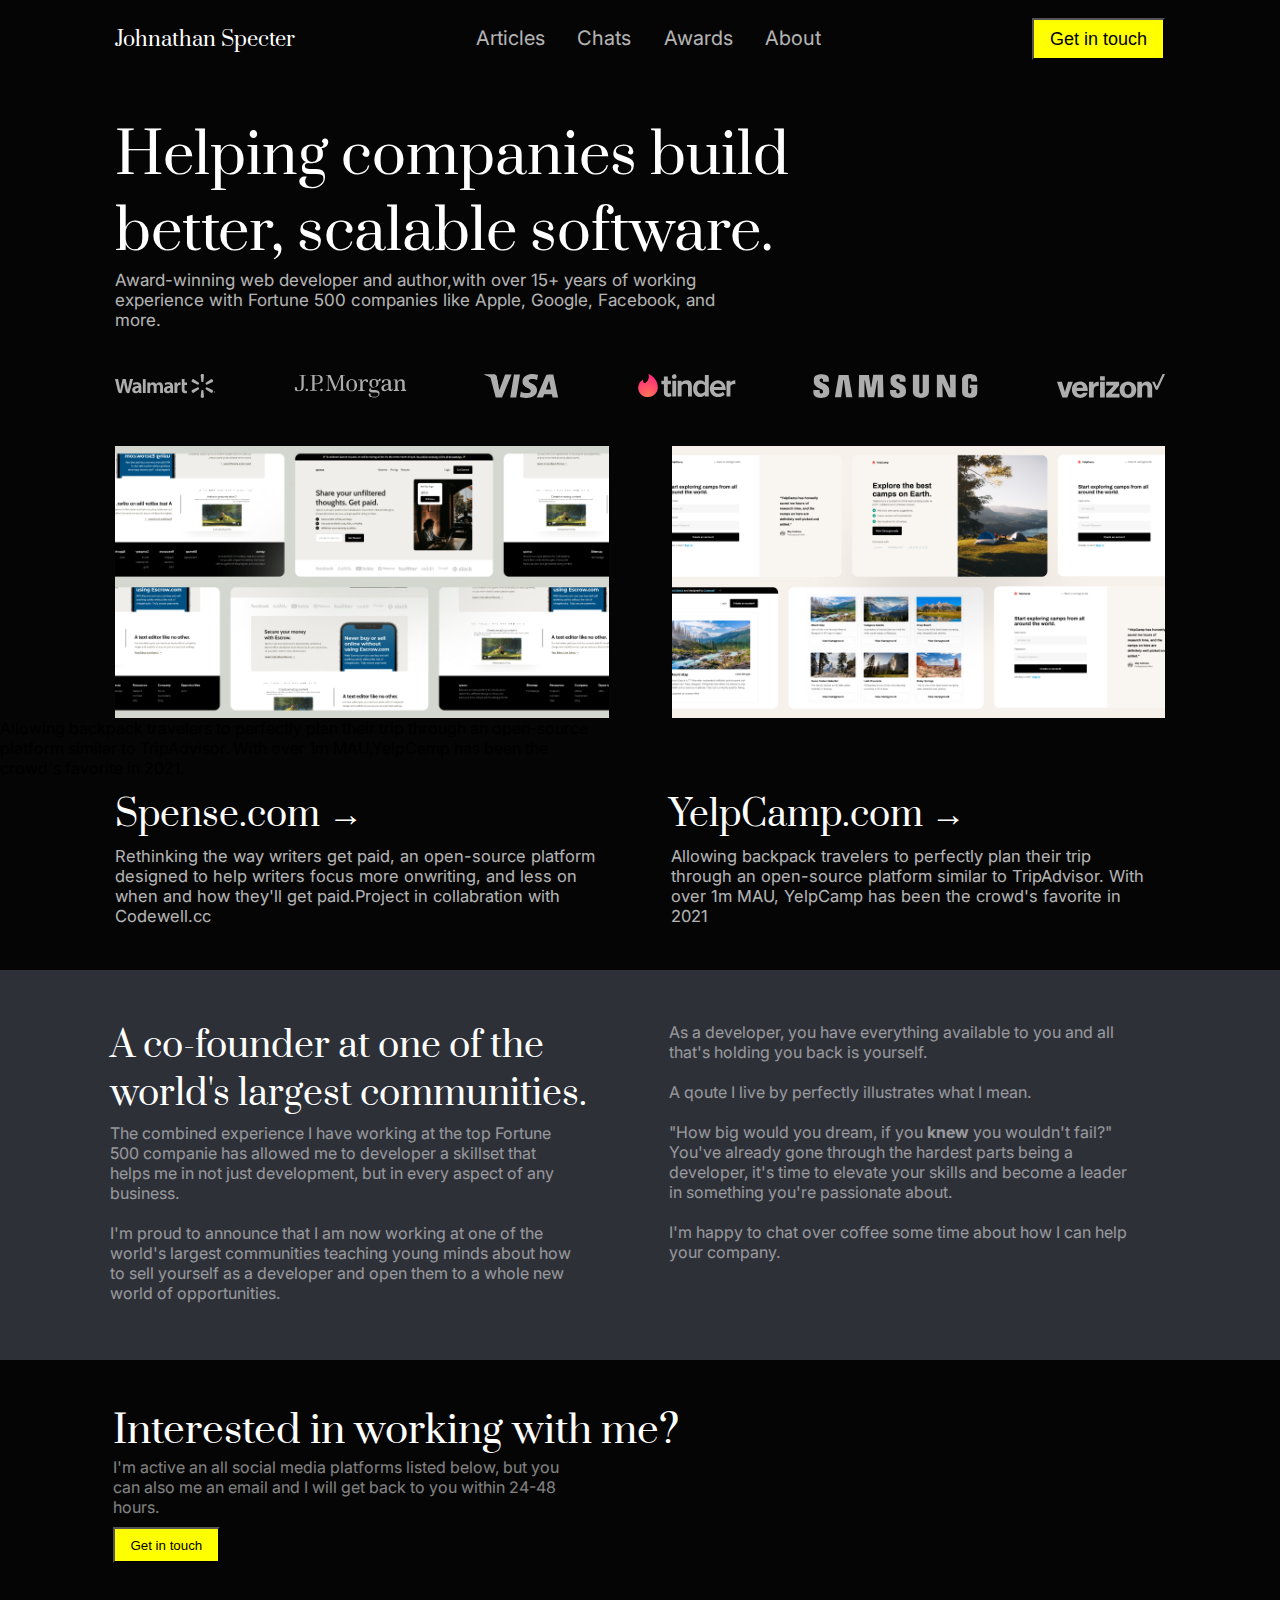
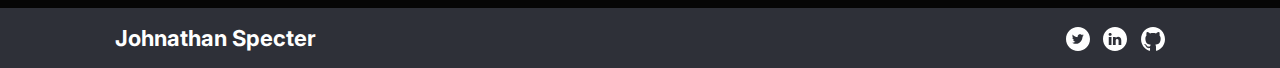
<file: Objectways Test 1/index.html>
<!DOCTYPE html>
<html>
<head>
<meta charset="utf-8">
<meta name="viewport" content="width=device-width, initial-scale=1">
<title></title>
<link href='https://fonts.googleapis.com/css?family=Inter' rel='stylesheet'>
<link href='https://fonts.googleapis.com/css?family=Prata' rel='stylesheet'>
<link rel="stylesheet" type="text/css" href="style.css">
<script type="text/javascript">
	function show()
	{
		const ham = document.getElementById("navbar");
		if(ham.style.display=="none"){
			ham.style.display="block";
		}
		else{
			ham.style.display="none";
			
		}
	}

</script>
</head>
<body>
<header>
	<div id="navbar">
	<a class="nav1" href="#">Articles</a>
	<a class="nav1" href="#">Charts</a>
	<a class="nav1" href="#">Awards</a>
	<a class="nav1" href="#">About</a>
</div>
<div id="header">
<b class="name">Johnathan Specter</b>
<form class="links">
<a href="#">Articles</a>
<a href="#">Chats</a>
<a href="#">Awards</a>
<a href="#">About</a>
</form>
<button class="but1">Get in touch</button>
<img class="hamburger-menu" src="Brand img/Hamburger Menu.svg" onclick="show()">
</div>
</header>
<div id="Heading1">
	<h1 class="B2">Helping companies build better, scalable software.</h1>
<h1 class="B1">Helping companies build<br>better, scalable software.</h1>
<p class="P1">Award-winning web developer and author,with over 15+ years of working<br>experience with Fortune 500 companies like Apple, Google, Facebook, and<br>more.</p>
<p class="P">Award-winning web developer and author,<br>with over 15+ years of working experience<br>with Fortune 500 companies like Apple,<br>Google, Facebook, and more.</p>
</div>
<div id="brands">
<img src="Brand img/Walmart.svg">
<img src="Brand img/JP Morgan.svg">
<img src="Brand img/Visa.svg">
<img src="Brand img/Tinder.svg">
<img src="Brand img/Samsung.svg">
<img src="Brand img/Verizon.svg">
</div>
<div id="brandss">
<img class="brnd1" src="Brand img/Walmart.svg">
<img class="brnd2" src="Brand img/JP Morgan.svg">
<img class="brnd3" src="Brand img/Visa.svg">
<img class="brnd4" src="Brand img/Tinder.svg">
<img class="brnd5" src="Brand img/Samsung.svg">
<img class="brnd6" src="Brand img/Verizon.svg">
</div>
<div id="img1">
<img src="Brand img/Spense.png">
<img class="img2" src="Brand img/YelpCamp.png">
</div>
<div id="imgmd">
<img src="Brand img/Spense.png">
<div id="Link3">
    <a href="#"><b>Spense.com&nbsp;&#8594;</b></a>
    <p class="br">Rethinking the way writers get paid, an open-source platform designed to help<br>writers focus more onwriting, and less on when and how they'll get paid.Project<br>in collabration with Codewell.cc</p>
    <p class="br2">Rethinking the way writers get paid, an open-<br>source platform designed to help writers<br>focus more onwriting, and less on when and<br>how they'll get paid.Project in collabration<br>with Codewell.cc</p>
  </div>
<img class="imgmd1" src="Brand img/YelpCamp.png">
<div id="links4">
    <a class="links3" href="#"><b>YelpCamp.com&nbsp;&#8594;</b></a>
    <p id="p2">Allowing backpack travelers to perfectly plan<br>their trip through an open-source platform<br>similar to TripAdvisor. With over 1m MAU,<br>YelpCamp has been the crowd's favorite in<br>2021.</p>
</div>
</div>
<p id="p222">Allowing backpack travelers to perfectly plan their trip through an open-source<br>platform similar to TripAdvisor. With over 1m MAU,YelpCamp has been the<br>crowd's favorite in 2021.</p>
<div id="link2">
    <a href="#"><b>Spense.com&nbsp;&#8594;</b></a>
    <a class="link3" href="#"><b>YelpCamp.com&nbsp;&#8594;</b></a>
</div>
<div id="para1">
    <p>Rethinking the way writers get paid, an open-source platform<br>designed to help writers focus more onwriting, and less on<br>when and how they'll get paid.Project in collabration with<br>Codewell.cc</p>
    <p id="P2">Allowing backpack travelers to perfectly plan their trip<br>through an open-source platform similar to TripAdvisor. With<br>over 1m MAU, YelpCamp has been the crowd's favorite in<br>2021</p>
</div>
<div id="bgcolor">
	<div id="para2">
		<b class="founder">A co-founder at one of the<br>world's largest communities.</b>
		<p>The combined experience I have working at the top Fortune<br>500 companie has allowed me to developer a skillset that<br>helps me in not just development, but in every aspect of any<br>business.<br><br>
		I'm proud to announce that I am now working at one of the<br>world's largest communities teaching young minds about how<br>to sell yourself as a developer and open them to a whole new<br>world of opportunities.
	</p>
	</div>
	<div id="para3">
		<p>As a developer, you have everything available to you and all<br>that's holding you back is yourself.<br><br>
		A qoute I live by perfectly illustrates what I mean.<br><br>
		"How big would you dream, if you <b>knew</b> you wouldn't fail?"<br>You've already gone through the hardest parts being a<br>developer, it's time to elevate your skills and become a leader<br>in something you're passionate about.<br><br>
		I'm happy to chat over coffee some time about how I can help<br>your company.
	</p>
	</div>
</div>
<div id="bgcolor1">
	<div id="para21">
		<b class="founder12">A co-founder at one of the world's<br>largest communities.</b>
		<b class="founder1">A co-founder at one of<br>the world's largest<br>communities.</b>
		<p class="Fortune">The combined experience I have working at<br>the top Fortune 500 companie has allowed<br>me to developer a skillset that helps me in<br>not just development, but in every aspect of<br>any business.<br><br>
		I'm proud to announce that I am now working<br>at one of the world's largest communities<br> teaching young minds about how to <b style = "font-family:sans-serif;font-style:italic;font-weight: normal;">sell</b><br>yourself as a developer and open them to a<br>whole new world of opportunities.
	</p>
	<p class="Fortune1">The combined experience I have working at the top Fortune 500 companie has<br> allowed me to developer a skillset that helps me in not just development, but in<br>every aspect of any business.<br><br><br>
		I'm proud to announce that I am now working at one of the world's largest<br>communities teaching young minds about how to<b style = "font-family:sans-serif;font-style:italic;font-weight: normal;">sell</b>yourself as a developer<br>and open them to a whole new world of opportunities.
	</p><br><br><br><br>
	</div>
	<div id="para31">
		<p class="developer">As a developer, you have everything available<br>to you and all that's holding you back is<br>yourself.<br><br>
		A qoute I live by perfectly illustrates what I<br>mean.<br><br>
		"How big would you dream, if you <b>knew</b> you<br>wouldn't fail?" You've already gone through<br>the hardest parts being a developer, it's time<br>to elevate your skills and become a leader in<br>something you're <b style = "font-family:sans-serif;font-style:italic;font-weight: normal;">passionate</b> about.<br><br>
		I'm happy to chat over coffee some time<br>about how I can help your company.
	</p>
	<p class="developer1">As a developer, you have everything available to you and all that's holding you<br>back is yourself.<br><br><br>
		A qoute I live by perfectly illustrates what I mean.<br><br><br>
		"How big would you dream, if you <b>knew</b> you wouldn't fail?" You've already gone<br>through the hardest parts being a developer, it's time to elevate your skills and<br>become a leader in something you're<b style = "font-family:sans-serif;font-style:italic;font-weight: normal;">passionate</b> about.<br><br><br>
		I'm happy to chat over coffee some time about how I can help your company.
	</p>
	</div>
</div>
<div id="ft1">
		<b>Interested in working with me?</b>
		<p>I'm active an all social media platforms listed below, but you<br>can also me an email and I will get back to you within 24-48<br>hours.</p>
		<button class="but2">Get in touch</button>
	</div>
	<div id="ft12">
   <b>Interested in working<br>with me?</b>
		<p>I'm active an all social media platforms listed<br>below, but you can also me an email and I will<br>get back to you within 24-48 hours.</p>
		<button class="but2">Get in touch</button>
	</div>
	<div id="ft122">
		<b>Interested in working with me?</b>
		<p>I'm active an all social media platforms listed below, but you<br>can also me an email and I will get back to you within 24-48<br>hours.</p>
		<button class="but21">Get in touch</button>
	</div>
	<footer id="ft2">
		<b class="name2">Johnathan Specter</b>
		<div id="icons">
		<a href="http://www.twitter.com"><img class="icon" src="Brand img/Twitter.svg"></a>
	  <a href="http://www.linkedin.com"><img class="icon" src="Brand img/LinkedIn.svg"></a>
	  <a href="http://www.github.com"><img class="icon" src="Brand img/Github.svg"></a>
	  </div>
	</footer>
	<footer id="ft21">
		<b class="name21">Johnathan Specter</b>
		<div id="icons1">
		<a href="http://www.twitter.com"><img class="icon" src="Brand img/Twitter.svg"></a>
	  <a href="http://www.linkedin.com"><img class="icon" src="Brand img/LinkedIn.svg"></a>
	  <a href="http://www.github.com"><img class="icon1" src="Brand img/Github.svg"></a>
	  </div>
	</footer>
	<footer id="ft22">
		<b class="name22">Johnathan Specter</b>
		<div id="icons2">
		<a href="http://www.twitter.com"><img class="icon" src="Brand img/Twitter.svg"></a>
	  <a href="http://www.linkedin.com"><img class="icon" src="Brand img/LinkedIn.svg"></a>
	  <a href="http://www.github.com"><img class="ico" src="Brand img/Github.svg"></a>
	  </div>
	</footer>
</html>
</file>
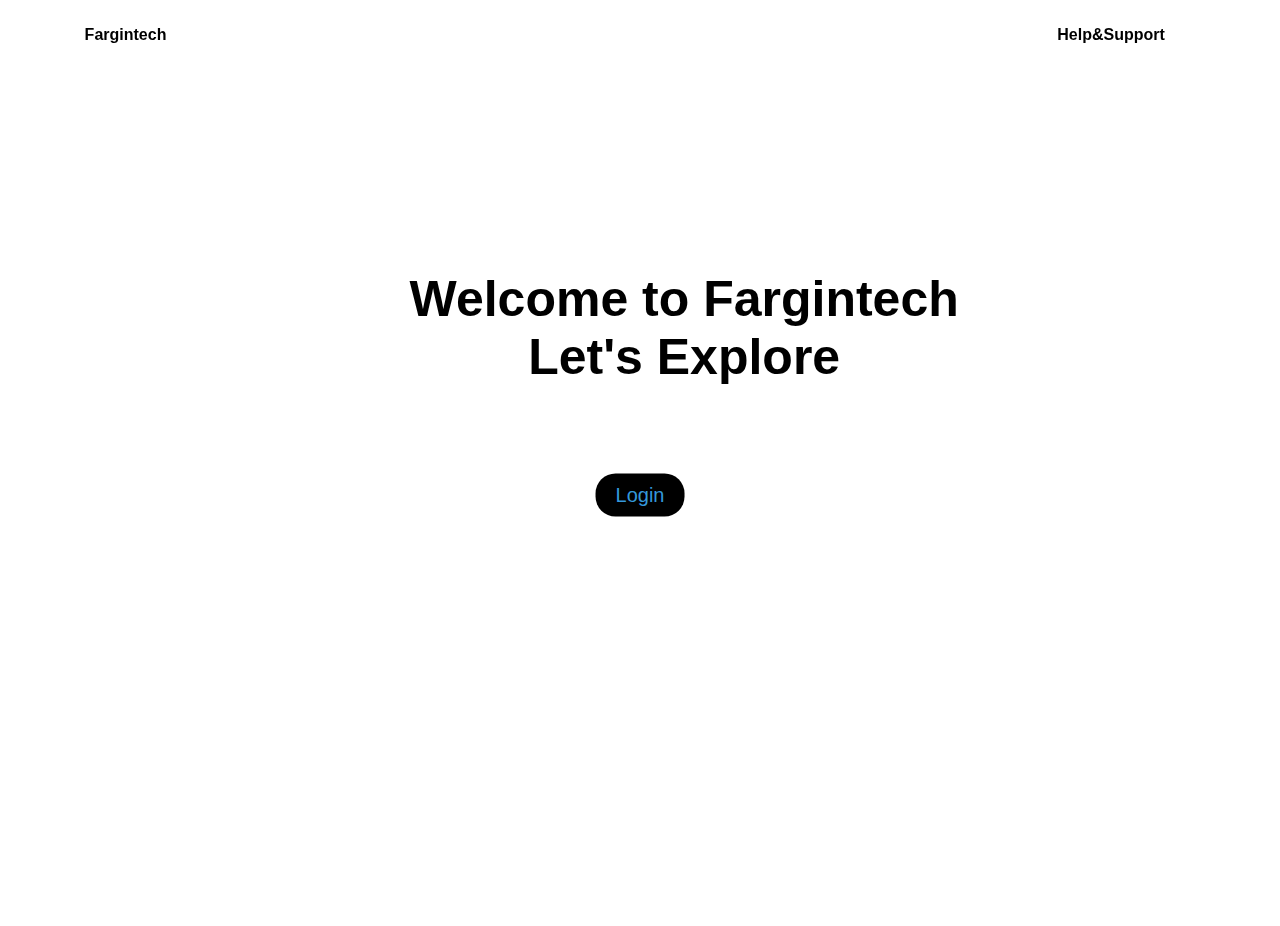
<file: Login pop up using HTML, CSS and JAVASCRIPT.html>
<!DOCTYPE html>
<html>
<head>
<meta charset="utf-8">
<meta name="viewport" content="width=device-width, initial-scale=3.0">
<title></title>
<link rel="stylesheet" href="https://cdnjs.cloudflare.com/ajax/libs/font-awesome/4.7.0/css/font-awesome.min.css">
<script type="text/javascript">
function show()
{

window.open("signpage.html")
}
function dis()
{
            var email=document.getElementById("email").value;
            var pw=document.getElementById("pw").value;
            if(email=="fargintech@gmail.com" && pw=="fargintech@123")
            {
            window.open("fargintopbar.html");
            }
            else{
            alert("login failure");
            }
}


</script>
<style type="text/css">
#list
{
position: absolute;
display: none;
}
#link:hover #list
{
position: fixed;
display: block;
}
#link1:hover #list
{
position: fixed;
display: block;
}
.container1
{
display: flex;
justify-content: flex-end;
margin-top: 2%;
margin-right: 7%;
color: black;



}

#link
{
    position: fixed;
margin-right: 2%;
}

#name
{
position: fixed;
           margin-right: 80%;
           color: black;
}
a
{
text-decoration: none;
font-weight: bold;
color: black
}

body
{
background-image: url("https://images.pexels.com/photos/792199/pexels-photo-792199.jpeg");
background-repeat: no-repeat;
                         background-position: center right;
                         background-size: cover;
             background-attachment: fixed;  
                         height:100%;



        }
        #content
        {
        position: fixed;
        text-align: center;
        font-size: 50px;
        color: black;
        top: 30%;
        left: 32%;
        font-family: 'Poppins', sans-serif;
        }
*{
margin: 0;
padding: 0;
outline: none;
box-sizing: border-box;
font-family: 'Poppins', sans-serif;
}
body
{
height: 100vh;
width: 100%;



}
.show-btn
{
background: black;
padding: 10px 20px;
font-size: 20px;
font-weight: 500;
color: #3498db;
cursor: pointer;
box-shadow: 0px 0px 10px rgpa(0,0,0,0.1);
}

.show-btn, .container
{

position: fixed;
top: 55%;
left: 50%;
transform: translate(-50%, -50%);
border: none;
border-radius: 20px;
box-shadow: 2px 2px  solid black;
}
input[type="checkbox"]{
display: none;
}

.container{
display: none;
background: #fff;
width: 40%;
height: auto;
padding: 30px;
box-shadow: 0 0 8px rgba(0, 0, 0, 0.1);
}
#show:checked ~ .container
{
display: block;
}
.container .close-btn
{
         position: absolute;
         right: 20px;
         top: 15px;
         font-size: 18px;
         cursor: pointer;
}
.container .close-btn:hover{
color: #3498db;
}
.container .text{
font-size: 35px;
font-weight: 600;
text-align: center;
}
.container form{
margin-top: -20px;
}
.container form .data{
height: 45px;
width: 100%;
margin: 40px 0;
}
form .data label{
font-size: 18px;
}
form .data input{
height: 100%;
width: 100%;
padding-left: 10px;
font-size: 17px;
border: 1px solid lightgrey;
}
form .data input:focus{
border-color: #3498db;
border-bottom-width: 2px;
}
form .forgot.pass{
margin-top: -8px;
}
form .forgot-pass a{
color: #3498db;
text-decoration: none;
}
form .forgot-pass a:hover
{
          text-decoration: underline;
}
form .btn{
margin: 30px 0;
height: 45px;
width: 100%;
position: relative;
overflow: hidden;
}
form .btn .inner{
          height: 100%;
          width: 300%;
          position: absolute;
          left: -100%;
          z-index: -1;
          transition: all 0.4s;
          background-color: -webkit-linear-gradient(blue);
}
form .btn:hover .inner{
left: 0;
}
form .btn button{
height: 100%;
width: 100%;
background: none;
border: none;
color: black;
font-size: 18px;
            font-weight: 500;
            text-transform: uppercase;
            letter-spacing: 1px;
            cursor: pointer;

}
form .signup-link{
text-align: center;

}
form .signup-link a
{
color: #3498db;
text-decoration: none;
}
form .signup-link a:hover{
text-decoration: underline;
}
</style>
</head>
<body>
<header>

<div class="container1">

<b id="name">Fargintech</b>
<div id="link">
<a href="">Help&Support</a>

</div>

</div>
<div id="content">
<b>Welcome to Fargintech</b><br>
<b>Let's Explore</b>
</div>


</header>

<div class="center">
<input type="checkbox" id="show">
<label for="show" class="show-btn">Login</label>
<div class="container">
<label for="show" class="close-btn fa fa-times"></label>
<div class="text">Login</div>
<form action="#">
<div class="data">

<input id="email" type="text" placeholder="Email or phone" required>
</div>
<div class="data">

<input id="pw" type="password" placeholder="password" required>
</div>
<div class="forgot-pass"><a href="#">Forgot Password? </a></div>
<div class="btn">
<div class="inner"></div>
<button id="but1" type="submit" onclick="dis()">login</button>
</div>
<div class="signup-link">Not a member?<a href="#" onclick="show()">Signup now</a></div>
</form>
</div>
</div>
</body>
</html>
</file>
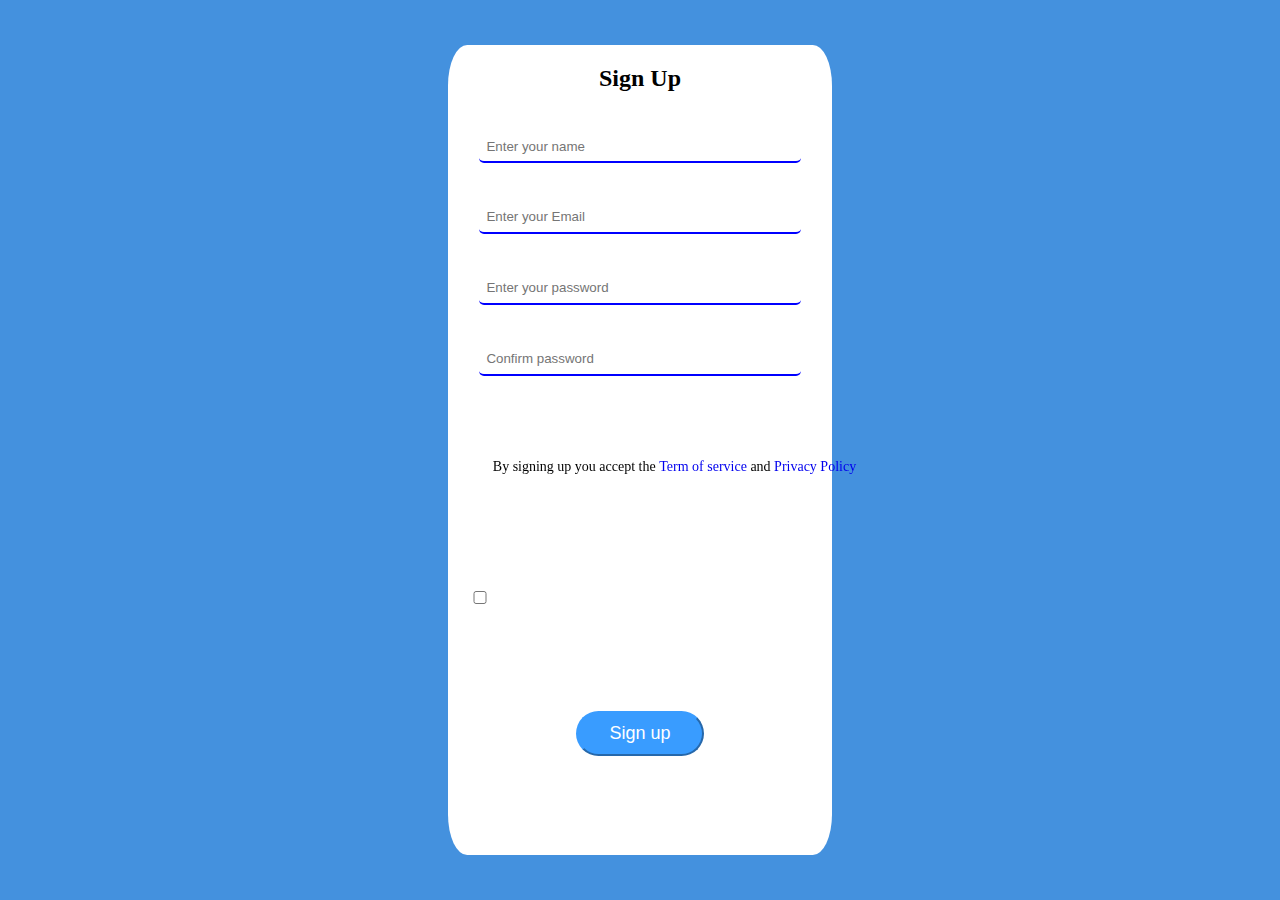
<file: signpage with HTML, CSS and JAVASCRIPT.html>
<!DOCTYPE html>
<html>
<head>
<meta charset="utf-8">
<meta name="viewport" content="width=device-width, initial-scale=3.0">
<title></title>
<script type="text/javascript">
function show()
{
var name=document.getElementById("name").value;
            var email=document.getElementById("email").value;
            var pw1=document.getElementById("password").value;
            var pw2=document.getElementById("password2").value;
            if(name=="fargintech" && email=="fargintech@gmail.com" && pw1=="fargintech@123" && pw2=="fargintech@123")
            {
            window.open("loginpage.html")
            }
            else
            {
            alert("signin failure");
            }
}
</script>
<style type="text/css">
body
{
background-color: #4491DE;
}
#signin
{
position: fixed;
background-color: white;
width: 30%;
height: 90%;
left: 35%;
top: 5%;
border-radius: 5%;




}
input
{
padding: 2%;
margin: 5%;
width: 80%;
border-radius: 5px;
border: none;
border-bottom: 2px solid blue;
   margin-left: 8%;
}
#check
{
position: fixed;
left: -10.5%;
top: 58.5%;
display: inline-block;
}
#para
{
   position: fixed;
 margin-left: 3.5%;
margin-top: 5%;
font-size: 14px;
        }
        a
        {
        text-decoration: none;
        }
        button
        {
        padding: 10px;
       position: fixed;
       bottom: 16%;
       left: 45%;
        background-color: #399CFF;
        border-radius: 50px;
        width: 10%;
        color: white;
        font-size: 18px;
        border-color:  #399CFF ;
        }
       
</style>
</head>
<body>

<div id="signin">
<center><h2>Sign Up</h2></center>
<input type="text" placeholder="Enter your name" id="name"><br>
<input type="text" placeholder="Enter your Email" id="email"><br>
<input type="password" placeholder="Enter your password" id="password"><br>
<input type="password" placeholder="Confirm password" id="password2"><br>
<input type="checkbox" id="check" name="Enter"><p id="para">By signing up you accept the<a href="#">&nbsp;Term of service</a>&nbsp;and&nbsp;<a href="#">Privacy Policy</a></p>
<button onclick="show()">Sign up</button>

</div>


</body>
</html>
</file>
<file: Objectways Test 1/style.css>
*{
	margin: 0;

}
body{
background-color: rgba(0, 0, 0, 0.98);
font-family: Inter, sans-serif;
}
#navbar{
	display: none;
	position: fixed;
  height: 100%;
	width: 70%;
	left: 0;
	top: 0;
	background-color: lightgrey;
	z-index: 1;
	
}
#navbar .nav1{
	display: none;
	display: block;
	text-decoration: none;
	color: black;
	padding: 4rem;
	text-align: center;
}
#header{
display: flex;
color: white;
justify-content: space-between;
margin-left: 9%;
margin-right: 9%;
margin-top: 2%;
}

#Heading1{
color: white;
margin-left: 9%;
margin-top: 4.5%;
}
.B1{
	font-size: 59px;
	font-weight: normal;
	font-family: Prata, serif;
}
.links
{
  margin-right: 5.5%;
  opacity: 0.7;
  font-size: 20px;

}
.links a{
padding-left: 1.5rem;
color: white;
text-decoration: none;
font-family: Inter;
}
.P1{
font-size: 20px;
font-family: Inter, serif;
opacity: 0.7;
}
.name
{
font-family: Prata, serif;
font-size: 22px;
font-weight: normal;
}
.but1{
background-color: yellow;
padding-left: 1.5%;
padding-right: 1.5%;
padding-top: 0.8%;
padding-bottom: 0.8%;
margin-top: -0.7%;
cursor: pointer;
font-size: 18px;
}

#img1{
display: flex;
justify-content: space-between;
margin-left: 9%;
margin-right: 9%;

}
#img1 img{

width: 47%;
margin-top: 4.5%;
}
.img2{
padding-left: 5.63%;
}
#link2{
 display: grid;
 grid-template-columns: 1fr 1fr;
 grid-column-gap: 5.5%;
 margin-left: 9%;
 margin-right: 9%;
 font-size: 35px;
 margin-top: 1%;
}
#link2 a{
    color: white;
    text-decoration: none;
    font-family: Prata, serif;
}
#link2 b{
	font-weight: normal;
}
#para1{
   display: grid;
   color: white;
   grid-template-columns:1fr 1fr;
   margin-left: 9%;
   margin-right: 9%;
   margin-top: 0.5%;
   font-size: 20px;
   opacity: 0.7;
}
#para1 p{
	font-family: Inter, serif;
}
#P2{
   margin-left: 6%;
}
#brands{
   display: flex;
   justify-content: space-between;
   margin-left: 9%;
   margin-right: 9%;
   margin-top: 3.5%;
}
#bgcolor{
	display: grid;
	grid-template-columns: 1fr 1fr;
	grid-column-gap: 4.5%;
	background-color: #2E3038;
  width: 100%;
	color: white;
  margin-top: 3.5%;
  padding-top: 4%;
  padding-bottom: 4.5%;
}
.founder{
  font-family: "Prata", serif;
  font-size: 2.6rem;
  font-weight: lighter;
  color: white;

}
#para2{
	margin-left: 18%;
	font-family: Inter, serif;

}
#para2 p{
	font-size: 20px;
	opacity: 0.5;
	margin-top: 1%;
}
#para3{
  font-size: 20px;
  opacity: 0.5;
  font-family: Inter, serif;
  margin-right: 18%;
}
#ft1{
	color: white;
	margin-top: 3.5%;
  margin-left: 8.8%;
	margin-right: 9%;
}
#ft1 b{
  font-size: 2.6rem;
  font-family: Prata, serif;
  font-weight: normal;
}
#ft1 p{
	opacity: 0.5;
	font-size: 20px;
}
.but2{
background-color: yellow;
padding-left: 1.5%;
padding-right: 1.5%;
padding-top: 0.8%;
padding-bottom: 0.8%;
margin-top: 1%;
cursor: pointer;
}
#ft2{
	position: absolute;
	display: flex;
	justify-content: space-between;
	background-color: #2E3038;
	left: 0px;
	right: 0px;
	margin-top: 3.5%;
	color: white;
	padding-top: 1%;
	padding-bottom: 1%;
	
}
.name2
{
font-size: 22px;
margin-left: 9%;
margin-top: 0.3%;
}
#ft2 a{
	text-decoration: none;
}
#icons{
  margin-right: 9%;
	padding-top: 0.5%;
}
.icon{
padding-left: 0.6rem;
}
@media screen and (max-width: 2000px) {
.hamburger-menu{
	display: none;
}
.B2{
	display: none;
}
.P{
	display: none;
}
#imgmd{
	display: none;
}
#bgcolor1{
	display: none;
}
#brandss{
	display: none;
}
#ft12{
	display: none;
}
#ft122{
	display: none;
}
#ft21{
	display: none;
}
#ft22{
	display: none;
}
#navbar{
	display: none;
}
}
@media screen and (max-width: 1288px) {
	.name
{
font-family: Prata, serif;
font-size: 20px;
font-weight: normal;
}
.links a{
padding-left: 1.7rem;
color: white;
text-decoration: none;
font-family: Inter;
}
.B1{
	font-size: 56px;
}
.P1{
font-size: 17px;
}
#para1{
font-size: 16.5px;
   
}
.founder{
 font-size: 2.2rem;
}
#para2 p{
	font-size: 16px;
}
#para3{
  font-size: 16px;
  }
  #ft1 b{
  font-size: 2.4rem;
}
  #ft1 p{
	font-size: 16px;
}
}
@media screen and (max-width: 1238px) {
		.name
{
font-family: Prata, serif;
font-size: 19px;
font-weight: normal;
}
.links a{
padding-left: 1.8rem;
color: white;
text-decoration: none;
font-family: Inter;
}
.B1{
	font-size: 54px;
}
.P1{
font-size: 15px;
}
#para1{
font-size: 16px;
   
}
.founder{
 font-size: 2.1rem;
}
#para2 p{
	font-size: 15px;
}
#para3{
  font-size: 15px;
  }
  #ft1 b{
  font-size: 2.2rem;
}
  #ft1 p{
	font-size: 15px;
}
}
@media screen and (max-width: 700px) {
	#header{
	padding-top: 7%;
  margin-left: 5%;
  margin-right: 5%;
}
.links a{
	display: none;
}
.but1{
	display: none;
}
.hamburger-menu{
	display: block;
	cursor: pointer;
}
.B1{
	display: block;
	font-size: 50px;
	font-weight: normal;
	font-family: Prata, serif;
	padding-top: 13%;
	margin-left: -4.5%;
	padding-right: 5%;
}
.B2{
	display: none;
	}
.P{
	display: none;
}
.P1{
	display: block;
	font-family: Inter, serif;
	font-size: 16px;
	opacity: 0.5;
	margin-top: 1%;
	margin-left: -4.5%;
	padding-right: 5%;
}
#brands{
	display: none;
	}
	#brandss{
		display: grid;   
		grid-template-columns: 1fr 1fr 1fr;
		grid-row-gap: 43%;
		margin-left: 15%;
		margin-right: 15%;
		margin-top: 12%;
		margin-bottom: 13%;
		}
		.brnd1{
		margin-left: 15%;
	}
	.brnd2{
    margin-left: 22%;
	}
  .brnd3{
    margin-left: 35%;
  }
	 .brnd4{
    margin-left: -13%;
  }
	.brnd5{
		margin-left: -5%;
	}
	.brnd6{
		margin-left: 38%;
	}
	#img1{
display: none;
}
#imgmd{
	display: block;
	color: white;
	margin-left: 5%;
	margin-right: 5%;
}
#imgmd a{
	color: white;
	text-decoration: none;
}
#imgmd b{
	font-size: 32px;
	font-weight: normal;
	font-family: Prata, serif;
	padding-top: 13%;
}
#imgmd img{
	height: 18rem;
	width: 100%;
}
#imgmd .br2{
	display: none;
}
#imgmd .br{
	display: block;
	font-family: Inter, serif;
	font-size: 16px;
	opacity: 0.5;
	margin-top: 2%;
}
#link2,#para1{
	display: none;
}
#p2{
	display: none;
}
#p222{
	display: block;
	font-family: Inter, serif;
	font-size: 16px;
	opacity: 0.5;
	margin-top: 2%;
	color: white;
	margin-left: 5%;
	margin-right: 5%;
}
#Link3{
	margin-top: 4%;
}
.imgmd1{
	margin-top: 12%;
}
#links4{
	margin-top: 4%;
}
#bgcolor{
	display: none;
}
#bgcolor1{
	display: block;
  background-color: #2E3038;
  width: 100%;
	color: white;
  margin-top: 3.5%;
  padding-top: 9%;
  padding-bottom: 9.5%;
  margin-top: 7.5%;
}
#para21{
	margin-left: 5%;
	margin-right: 5%;
}
#para31{
	margin-left: 5%;
	margin-right: 5%;
}
#bgcolor1 .founder12{
	display: block;
	font-size: 32px;
	font-weight: normal;
	font-family: Prata, serif;
}
#bgcolor1 .founder1{
display: none;
}
.Fortune{
	display: none;
}
#para21 .Fortune1{
	font-family: Inter, serif;
	font-size: 16px;
	opacity: 0.5;
	margin-top: 3%;
}
.developer{
	display: none;
}
#para31 .developer1{
	font-family: Inter, serif;
	font-size: 16px;
	opacity: 0.5;
}
#ft2{
	display: none;
}
#ft1{
display: none;
}
#ft12{
display: none;
}
#ft122{
	display: block;
	color: white;
	margin-top: 9%;
	margin-left: 5%;
	margin-right: 5%;
}
#ft122 b{
  font-size: 2rem;
  font-family: Prata, serif;
  font-weight: normal;
}
#ft122 p{
	opacity: 0.5;
	font-size: 16px;
}
.but21{
background-color: yellow;
padding-left: 5.5%;
padding-right: 5.5%;
padding-top: 2.3%;
padding-bottom: 2.3%;
margin-top: 3%;
cursor: pointer;
font-size: 15px;
}
#ft2{
	display: none;
}
#ft22{
	display: none;
}
#ft21{
	position: absolute;
	display: flex;
	justify-content: space-between;
	background-color: #2E3038;
	left: 0px;
	right: 0px;
	margin-top: 3.5%;
	color: white;
	padding-top: 1%;
	padding-bottom: 1%;
	
}
.name21
{
font-family: Prata, serif;
font-weight: normal;	
font-size: 18px;
margin-left: 5%;
margin-top: 0.3%;
}
#ft21{
	padding-top: 3%;
	padding-bottom: 3.5%;
}

#ft21 #icons1{
	margin-top: 1%;
	margin-right: 5%;
}
#ft1{
display: none;
}
}
@media screen and (max-width: 682px) {

	.B1{
		font-size: 47px;
	}
	.P1{
font-size: 15px;
}
	#imgmd b{
	font-size: 31px;
}
#imgmd .br{
	display: block;
	font-family: Inter, serif;
	font-size: 15px;
	}
	#p222{
	display: block;
	font-family: Inter, serif;
	font-size: 15px;
}
#bgcolor1 .founder12{
	display: block;
	font-size: 31px;
	}
	#para21 .Fortune1{
	font-size: 15px;
}
#para31 .developer1{
	font-size: 15px;
	}
	#ft122 b{
  font-size: 2rem;
}
#ft122 p{
	font-size: 15px;
	}
	@media screen and (max-width: 643px) {

	.B1{
		font-size: 46px;
	}
	.P1{
font-size: 14.5px;
}
	#imgmd b{
	font-size: 30.5px;
}
#imgmd .br{
	display: block;
	font-family: Inter, serif;
	font-size: 14.5px;
	}
	#p222{
	display: block;
	font-family: Inter, serif;
	font-size: 14.5px;
}
#bgcolor1 .founder12{
	display: block;
	font-size: 30.5px;
	}
	#para21 .Fortune1{
	font-size: 14.5px;
}
#para31 .developer1{
	font-size: 14.5px;
	}
	#ft122 b{
  font-size: 2rem;
}
#ft122 p{
	font-size: 14.5px;
	}

@media screen and (max-width: 500px) {
#header{
	padding-top: 7%;
  margin-left: 3%;
  margin-right: 3%;
}
.links a{
	display: none;
}
.but1{
	display: none;
}
.hamburger-menu{
	display: block;
}
.B1{
	display: none;
}
.B2{
	display: block;
	font-size: 43px;
	font-weight: normal;
	font-family: Prata, serif;
	padding-top: 13%;
	
}

#Heading1{
	margin-left: 3%;
	margin-right: 3%;
}
.P1{
	display: none;
}
.P{
	display: block;
	font-family: Inter, serif;
	font-size: 21px;
	opacity: 0.5;
	margin-top: 1%;
}
#brands{
	display: none;
	}
	#brandss{
		display: grid;
		grid-template-columns: 1fr 1fr;
		grid-column-gap: 18%;
		grid-row-gap: 25%;
		margin-left: 18%;
	  margin-right: 71%;
		margin-top: 15%;
		margin-bottom: 25%;
		}
	.brnd1{
		margin-left: 7%;
	}
	 .brnd2{
	 	margin-left: -13%;
	}
	.brnd3{
    margin-left: 19%;
	}
	.brnd4{
		margin-left: -20%;
	}
	.brnd6{
		margin-left: 15%;
	}
#imgmd{
	display: block;
	color: white;
	margin-left: 3%;
	margin-right: 3%;

}
#imgmd a{
	color: white;
	text-decoration: none;
}
#imgmd b{
	font-size: 38px;
	font-weight: normal;
	font-family: Prata, serif;
	padding-top: 13%;
}
#imgmd img{
	height: 18rem;
	width: 100%;
}
#imgmd .br{
display: none;
}
#p222{
display: none;
}
#imgmd .br2{
	display: block;
	font-family: Inter, serif;
	font-size: 21px;
	opacity: 0.5;
	margin-top: 2%;
}
#imgmd #p2{
	display: block;
	font-family: Inter, serif;
	font-size: 21px;
	opacity: 0.5;
	margin-top: 2%;
}
#img1{
display: none;
}
#link2,#para1{
	display: none;
}
#Link3{
	margin-top: 4%;
}
.imgmd1{
	margin-top: 12%;
}
#links4{
	margin-top: 4%;
}
#bgcolor{
	display: none;
}
#bgcolor1{
	display: block;
  background-color: #2E3038;
  width: 100%;
	color: white;
  margin-top: 3.5%;
  padding-top: 13%;
  padding-bottom: 13.5%;
}
#para21{
	margin-left: 3%;
	margin-right: 3%;
}
#para31{
	margin-left: 3%;
	margin-right: 3%;
}
#bgcolor1 .founder12{
	display: none;
}
#para21 .founder1{
	display: block;
	font-size: 41px;
	font-weight: normal;
	font-family: Prata, serif;

}
.Fortune1{
	display: none;
}
#para21 .Fortune{
	display: block;
	font-family: Inter, serif;
	font-size: 21px;
	opacity: 0.5;
	margin-top: 3%;
}
.developer1{
	display: none;
}
#para31 .developer{
	display: block;
	font-family: Inter, serif;
	font-size: 21px;
	opacity: 0.5;
}
#ft2{
	display: none;
}
#ft21{
	display: none;
}
#ft12{
	display: block;
}
#ft1{
	display: none;
}
#ft122{
	display: none;
}
#ft12{
	color: white;
	margin-left: 3%;
	margin-right: 3%;
	margin-top: 15%;
	margin-bottom: 15%;
}
#ft12 b{
  font-size: 2.6rem;
  font-family: Prata, serif;
  font-weight: normal;
}
#ft12 p{
	opacity: 0.5;
	font-size: 21px;
}
.but2{
  font-size: px;
	padding-left: 5.8%;
	padding-right: 5.8%;
	padding-top: 3%;
	padding-bottom: 3%;
	margin-top: 4%;
}
#ft22{
	position: absolute;
	display: flex;
	justify-content: space-between;
	background-color: #2E3038;
	left: 0px;
	right: 0px;
	margin-top: 3.5%;
	color: white;
	padding-top: 3%;
	padding-bottom: 3%;
	
}
.name22
{
font-family: Prata, serif;
font-weight: normal;	
font-size: 21px;
margin-left: 7%;
margin-top: 0.3%;
}
#ft22 a{
	text-decoration: none;
}
#icons2{
  margin-right: 7%;
	padding-top: 0.5%;
}
.icon2{
padding-left: 0.6rem;
}

@media screen and (max-width: 495px) {
.B2{
	
	font-size: 42px;
}
.P{

	font-size: 20px;
}

#imgmd b{
	font-size: 36px;
}
#imgmd .br2{
	font-size: 19px;
}
#imgmd #p2{
 font-size: 19px;
}
#para21 .founder1{
	font-size: 39px;
}

#para21 .Fortune{
 font-size: 19px;
}
#para31 .developer{
	font-size: 19px;
}

#ft12 b{
  font-size: 2.3rem;
}
#ft12 p{
font-size: 19px;
}
.but2{
  font-size: px;
	padding-left: 5.8%;
	padding-right: 5.8%;
	padding-top: 3%;
	padding-bottom: 3%;
	margin-top: 4%;
}
.name22
{
	font-size: 19px;
}
.icon2{
padding-left: 0.6rem;
}
@media screen and (max-width: 462px) {
.B2{
	
	font-size: 38.5px;
}
.P{

	font-size: 18.5px;
}

#imgmd b{
	font-size: 34.5px;
}
#imgmd .br2{
	font-size: 17.5px;
}
#imgmd #p2{
 font-size: 17.5px;
}
#para21 .founder1{
	font-size: 36px;
}
#para21 .Fortune{
 font-size: 17.5px;
}
#para31 .developer{
	font-size: 17.5px;
}

#ft12 b{
  font-size: 2.2rem;
}
#ft12 p{
font-size: 17.5px;
}
.but2{
  font-size: px;
	padding-left: 5.8%;
	padding-right: 5.8%;
	padding-top: 3%;
	padding-bottom: 3%;
	margin-top: 4%;
}
.name22
{
	font-size: 17.5px;
}
.icon2{
padding-left: 0.6rem;
}
	#brandss{
		margin-left: 16%;
	  margin-right: 73%;
		margin-top: 15%;
		margin-bottom: 25%;
}
}
@media screen and (max-width: 425px) {
.B2{
	
	font-size: 36px;
}
.P{

	font-size: 17px;
}

#imgmd b{
	font-size: 33px;
}
#imgmd .br2{
	font-size: 16px;
}
#imgmd #p2{
 font-size: 16px;
}
#para21 .founder1{
	font-size: 33px;
}
#para21 .Fortune{
 font-size: 16px;
}
#para31 .developer{
	font-size: 16px;
}

#ft12 b{
  font-size: 2.1rem;
}
#ft12 p{
font-size: 15.5px;
}
.but2{
  font-size: px;
	padding-left: 5.8%;
	padding-right: 5.8%;
	padding-top: 3%;
	padding-bottom: 3%;
	margin-top: 4%;
}
.name22
{
	font-size: 16.5px;
}
.icon2{
padding-left: 0.4rem;
}
	#brandss{
		margin-left: 13%;
	  margin-right: 75%;
		margin-top: 15%;
		margin-bottom: 25%;
}
}
@media screen and (max-width: 397px) {
.B2{
	
	font-size: 30px;
}
.P{

	font-size: 15.5px;
}

#imgmd b{
	font-size: 31.5px;
}
#imgmd .br2{
	font-size: 14.5px;
}
#imgmd #p2{
 font-size: 14.5px;
}
#para21 .founder1{
	font-size: 30px;
}
#para21 .Fortune{
 font-size: 14.5px;
}
#para31 .developer{
	font-size: 14.5px;
}

#ft12 b{
  font-size: 2rem;
}
#ft12 p{
font-size: 14.5px;
}
.but2{
  font-size: px;
	padding-left: 5.8%;
	padding-right: 5.8%;
	padding-top: 3%;
	padding-bottom: 3%;
	margin-top: 4%;
}
.name22
{
	font-size: 15.5px;
}
.icon2{
padding-left: 0.4rem;
}
	#brandss{
		margin-left: 11%;
	  margin-right: 77%;
		margin-top: 15%;
		margin-bottom: 25%;
}
}
@media screen and (max-width: 365px) {
.B2{
	
	font-size: 28px;
}
.P{

	font-size: 14px;
}

#imgmd b{
	font-size: 28px;
}
#imgmd .br2{
	font-size: 14px;
}
#imgmd #p2{
 font-size: 13px;
}
#para21 .founder1{
	font-size: 28.5px;
}
#para21 .Fortune{
 font-size: 13px;
}
#para31 .developer{
	font-size: 13px;
}

#ft12 b{
  font-size: 1.8rem;
}
#ft12 p{
font-size: 13px;
}
.but2{
  font-size: px;
	padding-left: 5.8%;
	padding-right: 5.8%;
	padding-top: 3%;
	padding-bottom: 3%;
	margin-top: 4%;
}
.name22
{
	font-size: 14px;
}
.icon2{
padding-left: 0.4rem;
}
	#brandss{
		margin-left: 11%;
	  margin-right: 95%;
		margin-top: 15%;
		margin-bottom: 25%;

}
}
</file>
